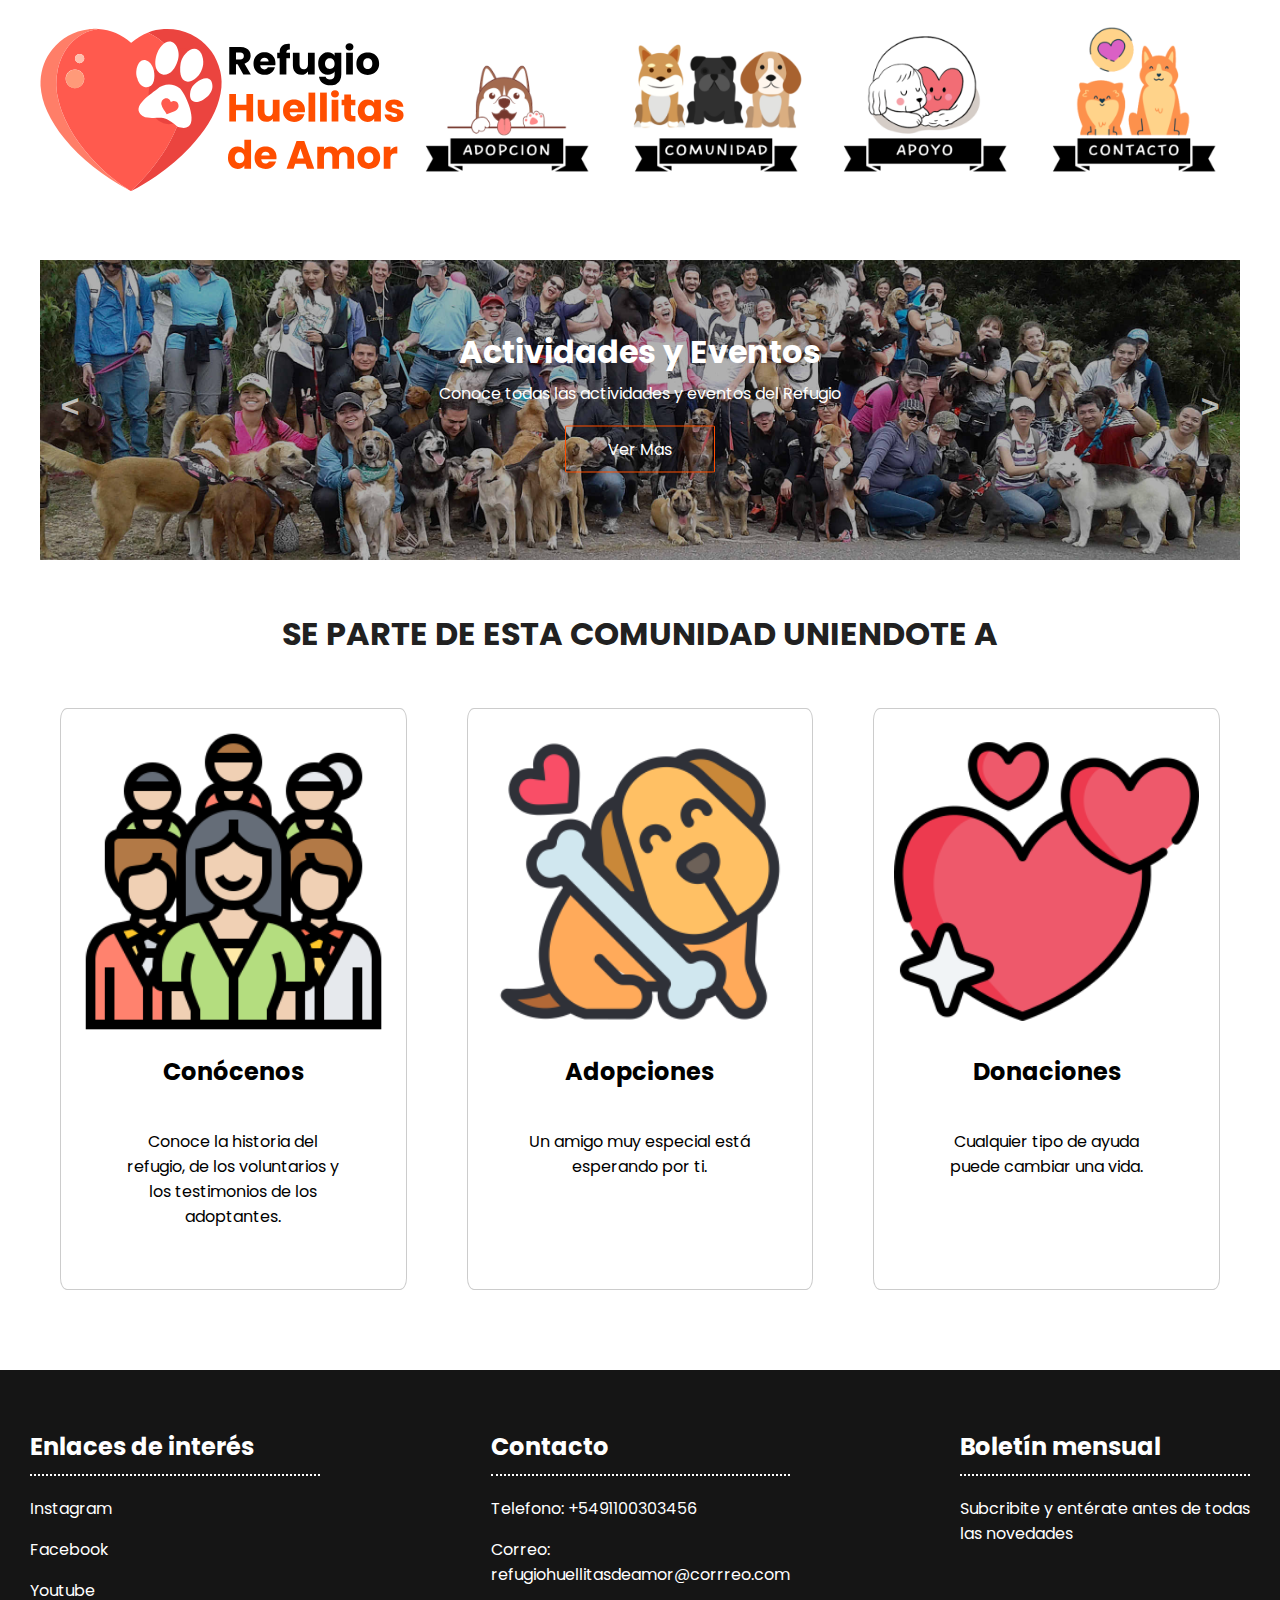
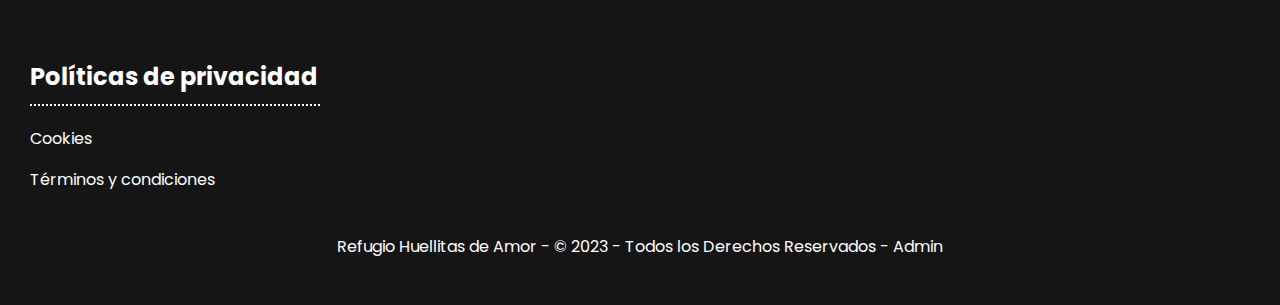
<file: index.html>
<!DOCTYPE html>
<html lang="es">

<head>
    <meta charset="UTF-8" />
    <meta name="viewport" content="width=device-width, user-scalable=none, initial-scale=1.0, maximum-scale=1.0, minimum-scale=1.0" />
    <title>Refugio Huellitas de Amor</title>
    <link rel="stylesheet" href="./css/style.css" />
    <link rel="preconnect" href="https://fonts.googleapis.com">
    <link rel="preconnect" href="https://fonts.gstatic.com" crossorigin>
    <link href="https://fonts.googleapis.com/css2?family=Poppins:wght@300&display=swap" rel="stylesheet">
    <link rel="shortcut icon" href="icon.ico" type="image/x-icon">
</head>

<body>
    <header class="main-header"></header>

    <main class="main">
        <div class="container-slider">
            <div class="slider" id="slider">
                <div class="slider-section"><img src="./img/actividades.jpg" class="slider-img" alt="">
                    <div class="slider-content">
                        <h2 class="slider-title">Actividades y Eventos</h2>
                        <p class="slider-txt">Conoce todas las actividades y eventos del Refugio</p>
                        <a class="slider-link" href="contacto.html">Ver Mas</a>
                    </div>
                </div>
                <div class="slider-section"><img src="./img/testimonios.jpg" class="slider-img" alt="">
                    <div class="slider-content">
                        <h2 class="slider-title">Testimonios de Amor y Amistad</h2>
                        <p class="slider-txt">Hermosas historias de nuestros adoptantes</p>
                        <a class="slider-link" href="comunidad.html">Ver Mas</a>
                    </div>
                </div>
                <div class="slider-section"><img src="./img/perfiles.jpg" class="slider-img" alt="">
                    <div class="slider-content">
                        <h2 class="slider-title">Perfiles de tu próximo Amigo</h2>
                        <p class="slider-txt">Alguien maravilloso está esperando conocerte</p>
                        <a class="slider-link" href="adopcion.html">Ver Mas</a>
                    </div>
                </div>
            </div>
            <div class="slider-btn slider-btn-right" id="btn-right">&#62;</div>
            <div class="slider-btn slider-btn-left" id="btn-left">&#60;</div>
        </div>
        <section class="tips">
            <h2 class="tips-title">SE PARTE DE ESTA COMUNIDAD UNIENDOTE A</h2>

            <div class="container-tips">
                <div class="tip">
                    <a href="comunidad.html">
                        <img src="./img/humano.ico" alt="Icono 1">
                    </a>
                    <h2 class="tip-title">Conócenos</h2>
                    <p class="tip-txt">Conoce la historia del refugio, de los voluntarios y los testimonios de los
                        adoptantes.</p>
                </div>
                <div class="tip">
                    <a href="adopcion.html">
                        <img src="./img/perro.ico" alt="Icono 2">
                    </a>
                    <h2 class="tip-title">Adopciones</h2>
                    <p class="tip-txt">Un amigo muy especial está esperando por ti.</p>
                </div>
                <div class="tip">
                    <a href="contacto.html">
                        <img src="./img/amor.ico" alt="Icono 3">
                    </a>
                    <h2 class="tip-title">Donaciones</h2>
                    <p class="tip-txt">Cualquier tipo de ayuda puede cambiar una vida.</p>
                </div>
            </div>
        </section>
    </main>

    <footer class="main-footer"></footer>
    <script src="./js/script.js"></script>
    <script src="./js/headfoot.js"></script>

</body>

</html>
</file>
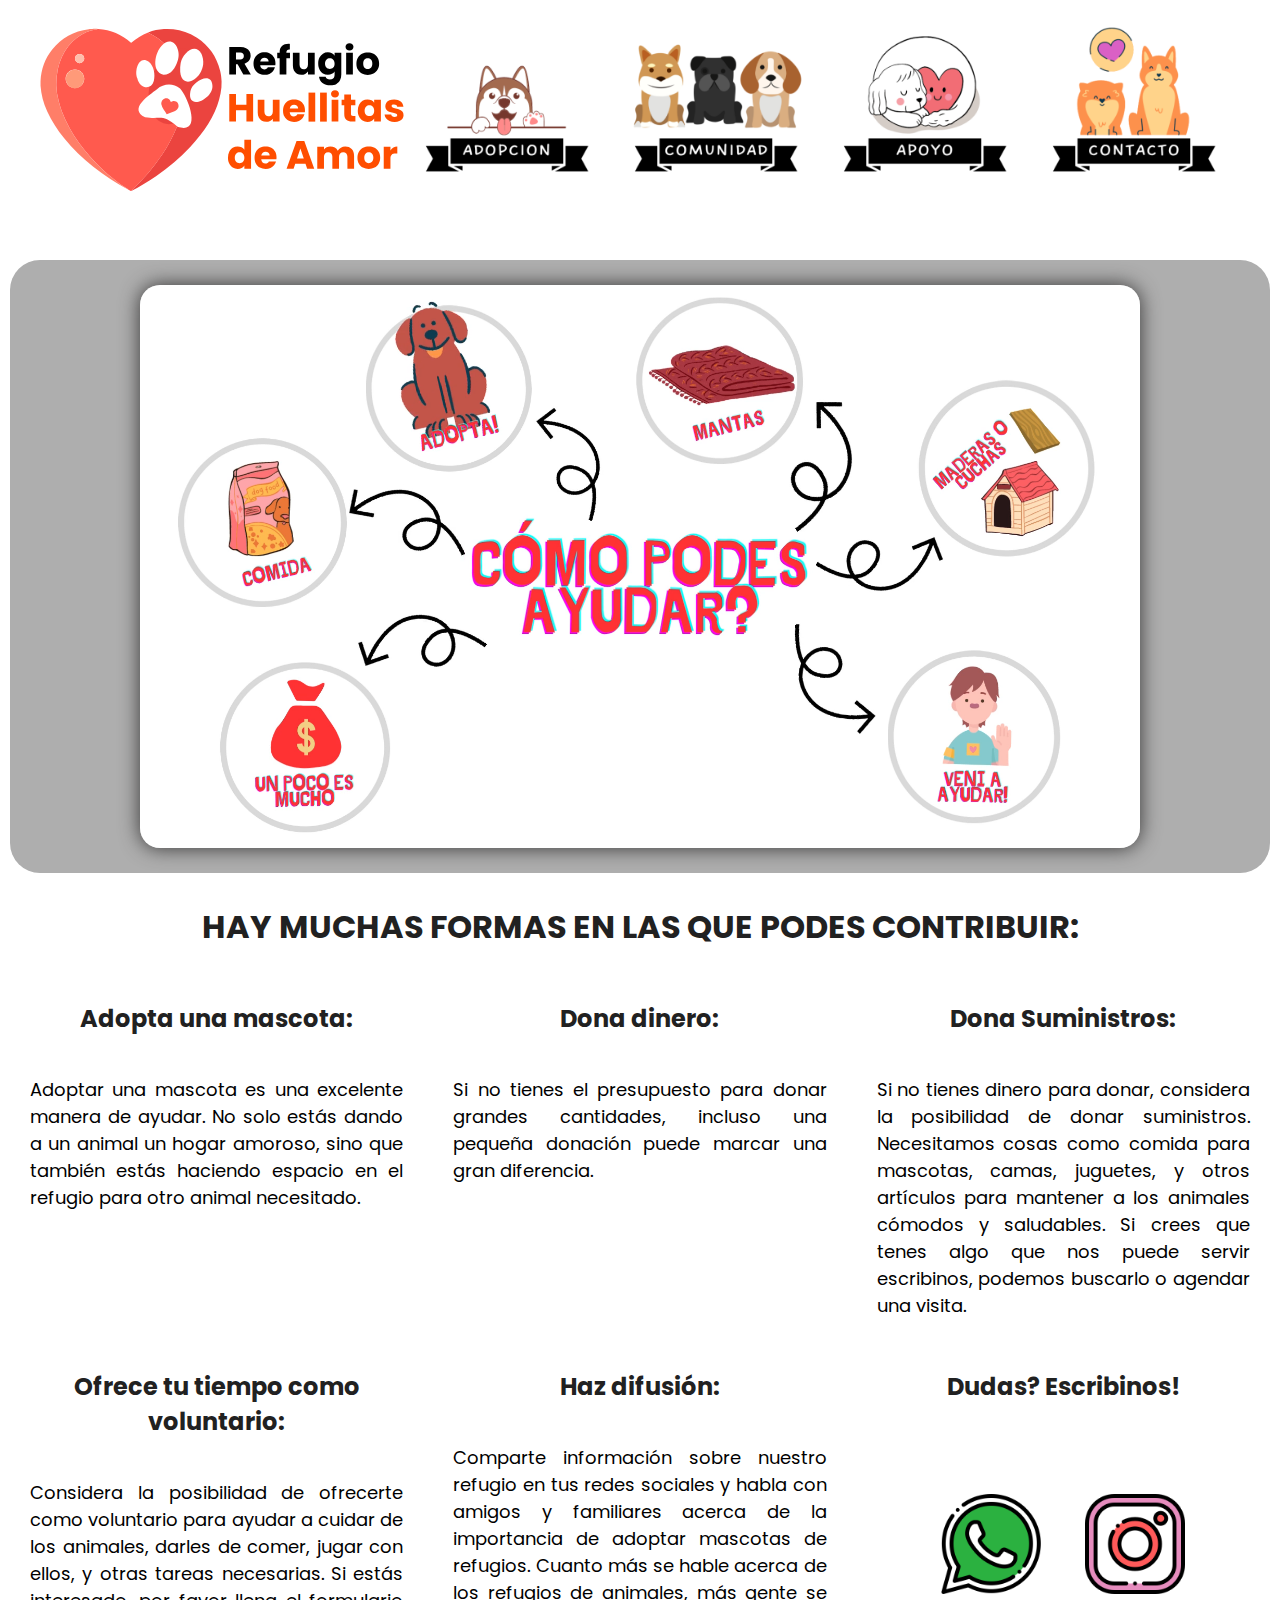
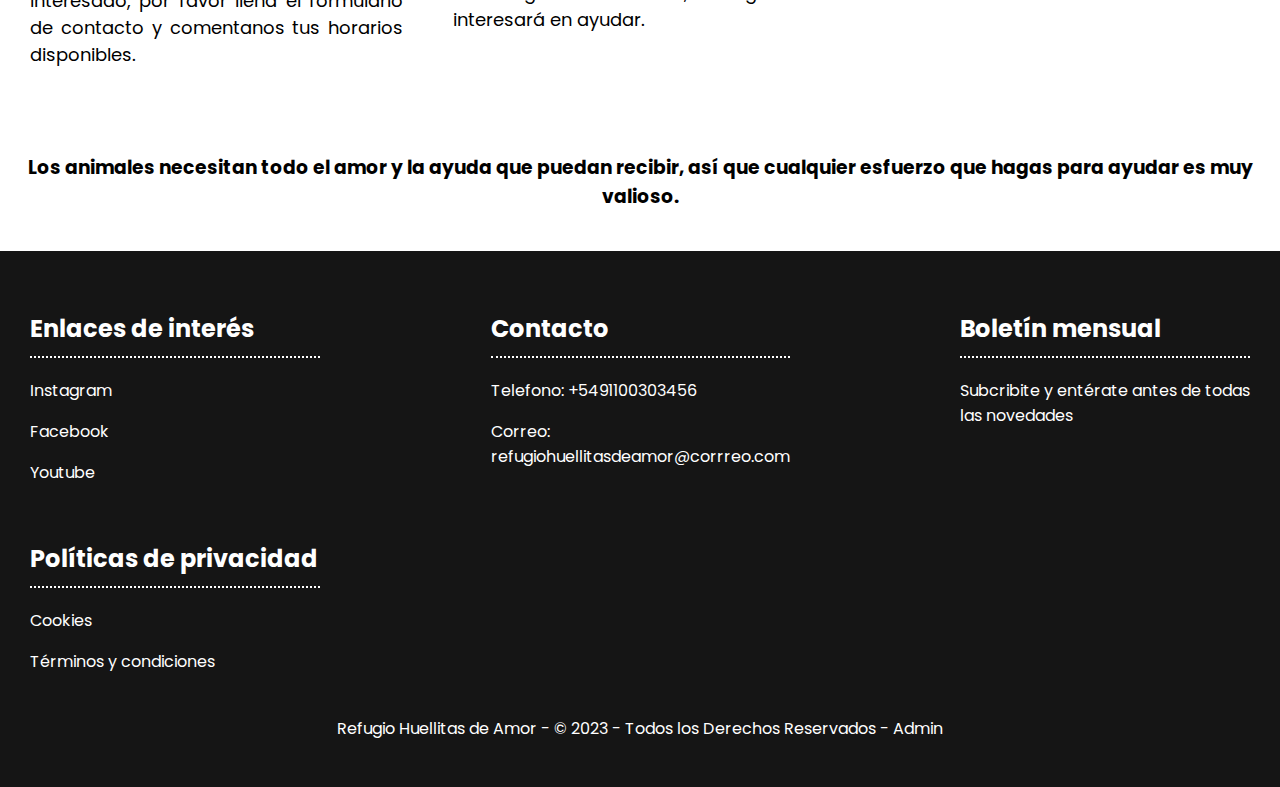
<file: apoyo.html>
<!DOCTYPE html>
<html lang="es">

<head>
    <meta charset="UTF-8" />
    <meta name="viewport"content="width=device-width, user-scalable=none, initial-scale=1.0, maximum-scale=1.0, minimum-scale=1.0" />
    <title>Refugio Huellitas de Amor</title>
    <link rel="stylesheet" href="./css/style.css" />
    <link rel="preconnect" href="https://fonts.googleapis.com">
    <link rel="preconnect" href="https://fonts.gstatic.com" crossorigin>
    <link href="https://fonts.googleapis.com/css2?family=Poppins:wght@300&display=swap" rel="stylesheet">
    <link rel="shortcut icon" href="icon.ico" type="image/x-icon">
</head>

<body>

    <header class="main-header">
    </header>

    <main class="main-apoyo">
        <div class="flyer">
            <video id="flyer_donaciones" src="vid/Donaciones_1.mp4" autoplay muted loop>

            </video>
        </div>
        <section class="tips">
            <h2 class="tips-title-apoyo">HAY MUCHAS FORMAS EN LAS QUE PODES CONTRIBUIR:</h2>

            <div class="apoyo-tips">
                <div class="tip-apoyo">
                    <h2 class="apoyo-title">Adopta una mascota:</h2>
                    <p class="tip-txt-apoyo">Adoptar una mascota es una excelente manera de ayudar. No solo estás dando
                        a un
                        animal un hogar amoroso, sino que también estás haciendo espacio en el refugio para otro animal
                        necesitado.</p>
                </div>
                <div class="tip-apoyo">
                    <h2 class="apoyo-title">Dona dinero:</h2>
                    <p class="tip-txt-apoyo"> Si no tienes el presupuesto para donar grandes cantidades, incluso una
                        pequeña donación
                        puede marcar una gran diferencia.</p>
                </div>
                <div class="tip-apoyo">

                    <h2 class="apoyo-title">Dona Suministros:</h2>
                    <p class="tip-txt-apoyo"> Si no tienes dinero para donar, considera la posibilidad de donar
                        suministros.
                        Necesitamos cosas como comida para mascotas, camas, juguetes, y otros artículos para mantener a
                        los animales
                        cómodos y saludables. Si crees que tenes algo que nos puede servir escribinos, podemos buscarlo
                        o agendar una
                        visita.</p>
                </div>
                <div class="tip-apoyo">
                    <h2 class="apoyo-title">Ofrece tu tiempo como voluntario:</h2>
                    <p class="tip-txt-apoyo">Considera la posibilidad de ofrecerte como voluntario para ayudar a
                        cuidar de los animales, darles de comer, jugar con ellos, y otras tareas necesarias. Si estás
                        interesado, por
                        favor llena el formulario de contacto y comentanos tus horarios disponibles.</p>
                </div>
                <div class="tip-apoyo">
                    <h2 class="apoyo-title">Haz difusión:</h2>
                    <p class="tip-txt-apoyo">Comparte información sobre nuestro refugio en tus redes sociales y habla
                        con amigos y
                        familiares acerca de la importancia de adoptar mascotas de refugios. Cuanto más se hable acerca
                        de los refugios
                        de animales, más gente se interesará en ayudar.</p>
                </div>
                <div class="tip-apoyo">
                    <h2 class="apoyo-title">Dudas? Escribinos!</h2><br><br>
                    <a class="tip-txt-apoyo" href="https://api.whatsapp.com/send?phone=+5493512820679">
                        <img class="apoyo-icon" src="./img/whatsapp_1.png" alt="Logo whatsapp">
                    </a>

                    <a class="tip-txt-apoyo" href="https://www.instagram.com/">
                        <img class="apoyo-icon" src="./img/instagram.png" alt="Logo Instagram">
                    </a>

                </div>
        </section>
        <h3 class="tip-ayuda">
            Los animales necesitan todo el amor y la ayuda que puedan recibir, así que cualquier esfuerzo que hagas para
            ayudar es muy valioso.</h3>

    </main>
    <footer class="main-footer"></footer>
    <script src="./js/headfoot.js"></script>
</body>

</html>
</file>
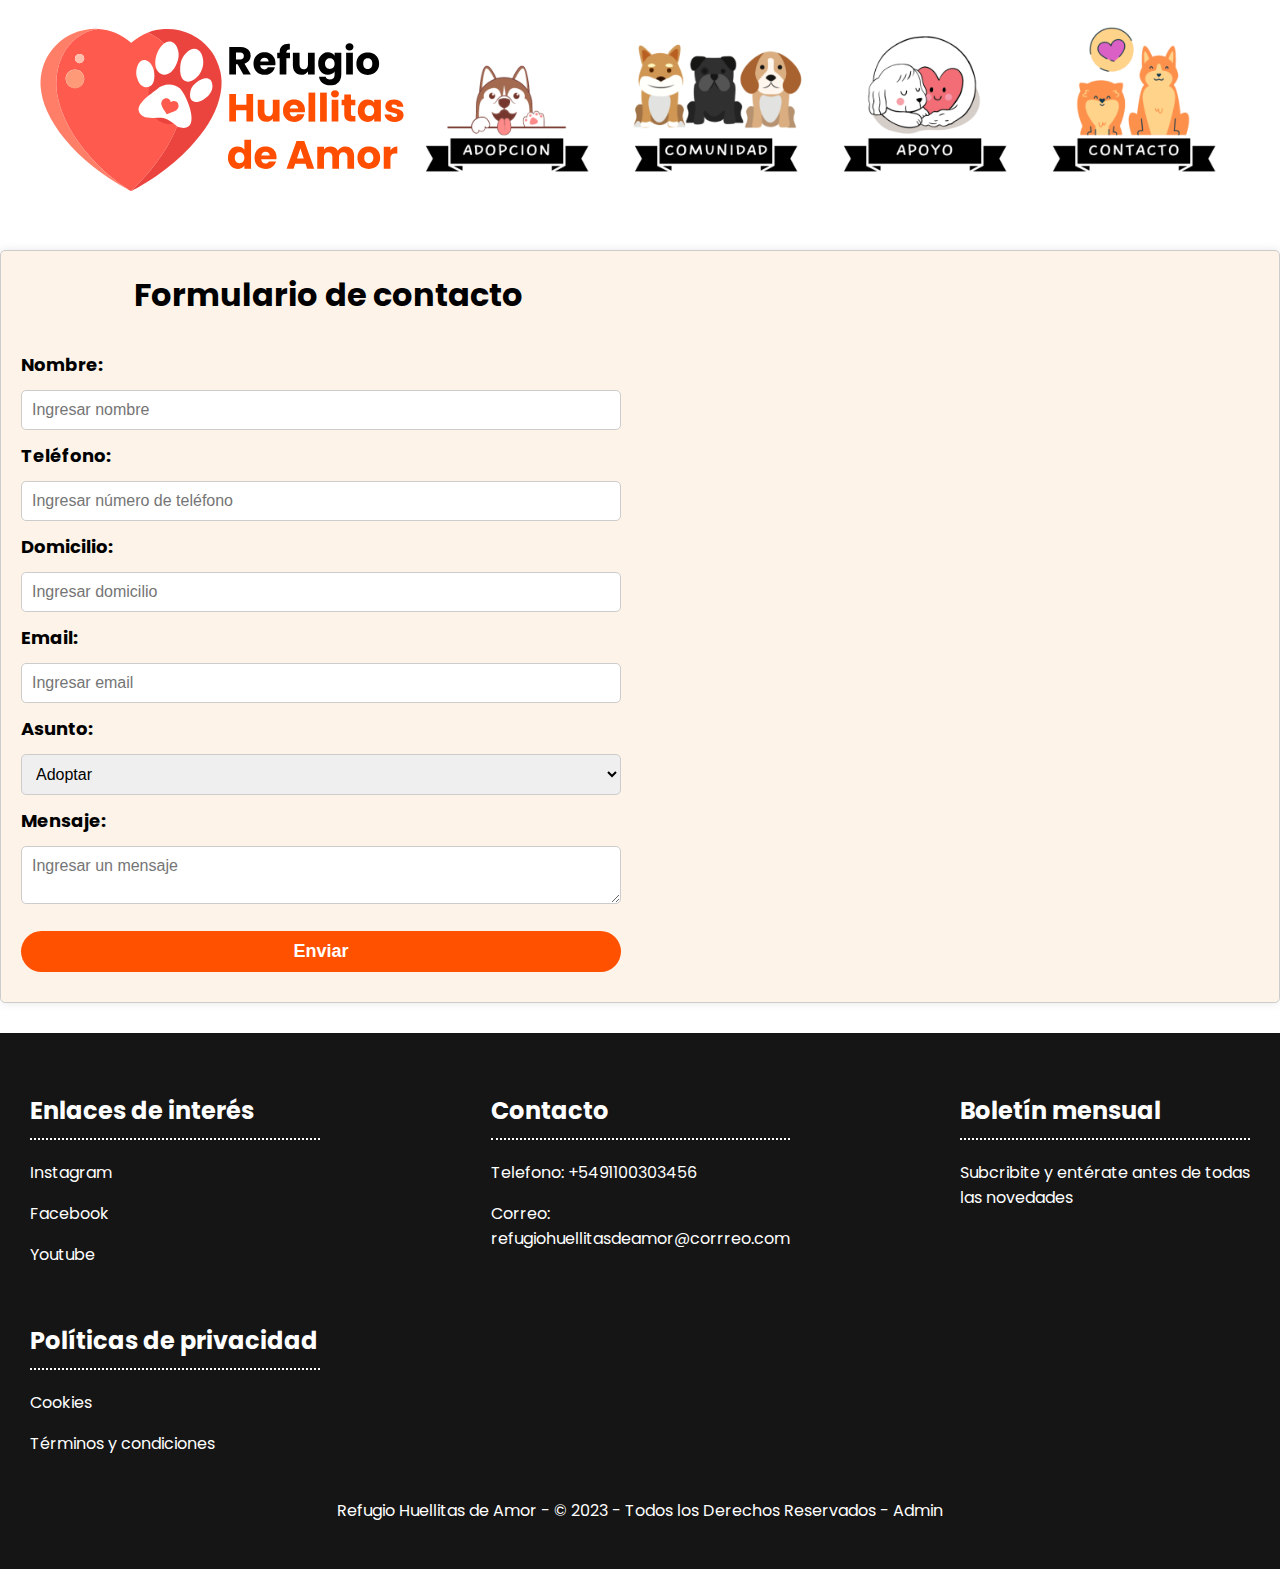
<file: contacto.html>
<!DOCTYPE html>
<html lang="es">

<head>
  <meta charset="UTF-8" />
  <meta name="viewport"content="width=device-width, user-scalable=none, initial-scale=1.0, maximum-scale=1.0, minimum-scale=1.0" />
  <title>Refugio Huellitas de Amor</title>
  <link rel="stylesheet" href="./css/style.css" />
  <link rel="preconnect" href="https://fonts.googleapis.com">
  <link rel="preconnect" href="https://fonts.gstatic.com" crossorigin>
  <link href="https://fonts.googleapis.com/css2?family=Poppins:wght@300&display=swap" rel="stylesheet">
  <link rel="shortcut icon" href="icon.ico" type="image/x-icon">
</head>

  <body>
    <header class="main-header"></header>

    <div class="contacto-container">
      <div class="contacto-form-container">
        <h2 class="contacto-title">Formulario de contacto</h2>
        <form class="contacto-form" action="show-data.html" novalidate>
          <label class="contacto-label" for="nombre">Nombre:</label>
          <input class="contacto-input" type="text" id="nombre" name="nombre" placeholder="Ingresar nombre" required>

          <label class="contacto-label" for="telefono">Teléfono:</label>
          <input class="contacto-input" type="text" id="telefono" name="telefono"
            placeholder="Ingresar número de teléfono" required>

          <label class="contacto-label" for="domicilio">Domicilio:</label>
          <input class="contacto-input" type="text" id="domicilio" name="domicilio" placeholder="Ingresar domicilio"
            required>

          <label class="contacto-label" for="email">Email:</label>
          <input class="contacto-input" type="email" id="email" name="email" placeholder="Ingresar email">

          <label class="contacto-label" for="asunto">Asunto:</label>
          <select class="contacto-select" id="asunto" name="asunto">
            <option value="adoptar">Adoptar</option>
            <option value="donar">Donar</option>
            <option value="colaborar">Colaborar</option>
          </select>

          <label class="contacto-label" for="mensaje">Mensaje:</label>
          <textarea class="contacto-textarea" id="mensaje" name="mensaje" placeholder="Ingresar un mensaje"></textarea>

          <button class="contacto-button" type="submit">Enviar</button>
        </form>
      </div>
      <div class="contacto-iframe-container">

        <iframe class="contacto-iframe"
          src="https://www.google.com/maps/embed?pb=!1m18!1m12!1m3!1d192237.71343179382!2d-71.5485766506193!3d-41.16258570240066!2m3!1f0!2f0!3f0!3m2!1i1024!2i768!4f13.1!3m3!1m2!1s0x961a7749e7a15cbb%3A0xd5b62c460a4f3913!2sRefugio%20extremo%20encantado!5e0!3m2!1sen!2sar!4v1682544365949!5m2!1sen!2sar"
          width="100%" height="97%" style="border:0;" allowfullscreen="" loading="lazy"
          referrerpolicy="no-referrer-when-downgrade"></iframe>
      </div>
    </div>
    </div>
    </div>
    <footer class="main-footer"></footer>
    <script src="./js/headfoot.js"></script>
    <script src="./js/validar.js"></script>
  </body>
  </html>
</file>
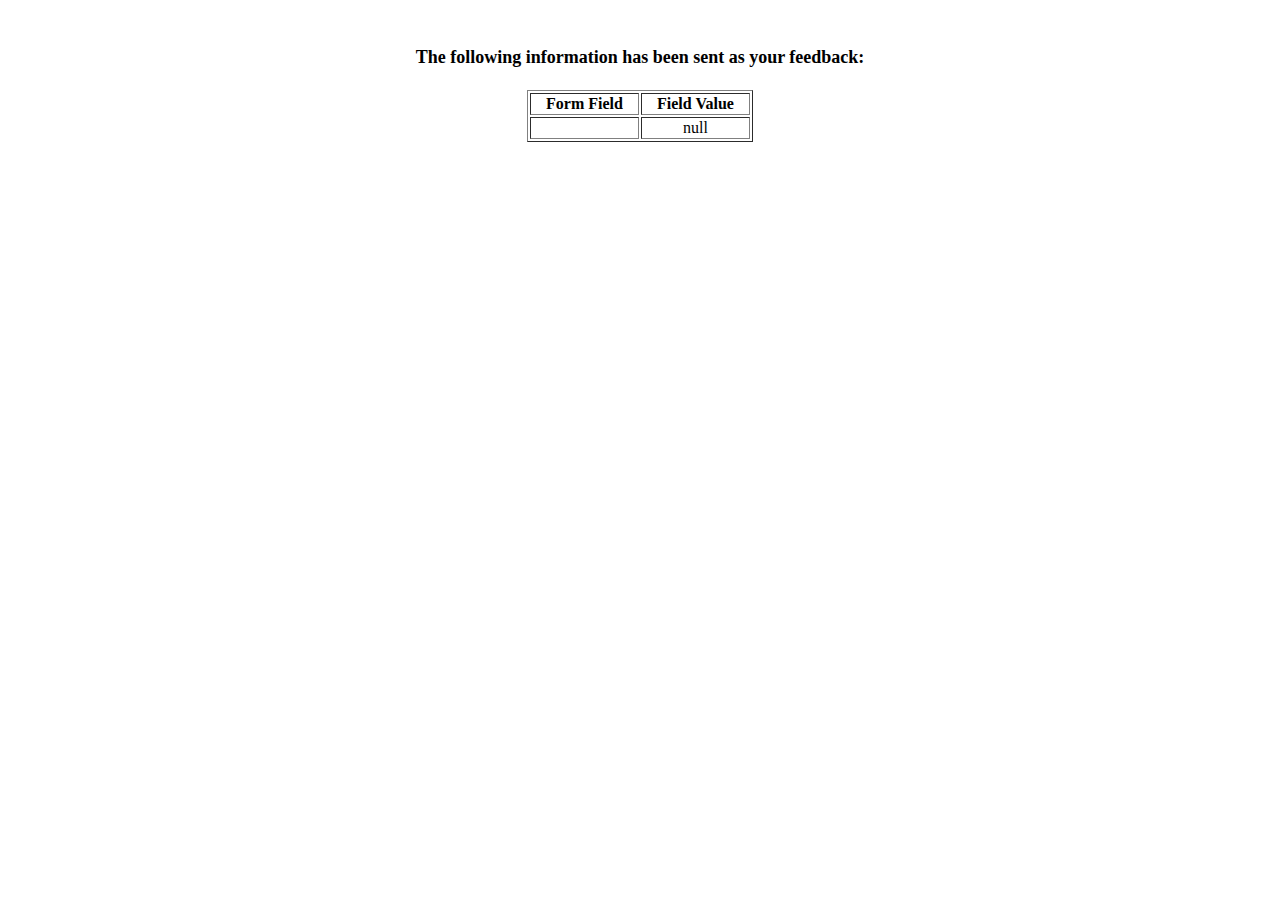
<file: show-data.html>
<html>

<head>
  <title>Feedback Sent</title>
</head>

<body>
  <p align=center>&nbsp;</p>
  <h1 align=center>
    <font size="+1">The following information has been sent as your
      feedback:</font>
  </h1>

  <table border="1" align=center width="226">
    <tr>
      <th align="center">Form Field</th>
      <th align="center">Field Value</th>
    </tr>

    <script language="javascript">
      var args = location.search.substr(1).split('&');
      for (var i = 0; i < args.length; ++i) {
        var parts = args[i].split('=');
        if (parts != null) {
          var field = parts[0];
          var value = parts[1];
          if (value == null) {
            value = "null"
          }
          else {
            value = '"' + unescape(value.replace(/\+/g, ' ')) + '"';
          }

          document.writeln('<tr><td align="center">' + field + '</td>');
          document.writeln('<td align="center">' + value + '</td></tr>');
        }
      }
    </script>

    <noscript>
      <tr>
        <td>
          <p>You need to turn on Javascript in your browser.</p>

          <p>In Microsoft Internet Explorer 4 or greater:</p>
          <ul>
            <li>From the "Tools" menu (in IE 4, it's the "View" menu), select "Internet Options".</li>
            <li>Click on the "Security" tab.</li>
            <li>Click on the "Custom Level" button. (In IE 4, select "Custom"
              and then click on "Settings...".)</li>
            <li>Under "Active scripting" make sure "Enable" is selected.</li>
          </ul>

          <p>In Netscape version 4 or greater:</p>
          <ul>
            <li>From the <b>Edit</b> menu, select <b>Preferences</b>.</li>
            <li>In the <b>Category</b> list on the left, click on the word "Advanced".</li>
            <li>In the panel on the right, make sure "Enable JavaScript" is checked.</li>
            <li>Click the <b>OK</b> button.</li>
          </ul>

        </td>
      </tr>
    </noscript>

  </table>
</body>

</html>
</file>
<file: css/style.css>
* {
  box-sizing: border-box;
}

a {
  text-decoration: none
}

body {
  font-family: 'Poppins', sans-serif;
  margin: 0;
}


img {
  display: block;
  width: 100%;
}

/*Estilos Header*/
.main-header {
  padding: 0px;
  border: 0px;
  margin: 40px;
  margin-block-start: auto;
}

.main-header-title {
  text-align: left;
  font-size: 2.5em;
  margin: 0px;
  font-family: 'Poppins';
}

.palabra1 {
  color: #454546;
  font-display: flex;
}

.palabra2,
.palabra3 {
  color: #ff4e00;
  font-display: flex;
}



.main-header-container {
  display: flex;
  justify-content: space-between;
  align-items: center;
}

/*estilos menu*/
.main-nav {
  opacity: 0;
  visibility: hidden;
  transition: all 0.5s;
  z-index: 999999;
}

.menu {
  position: absolute;
  top: 136px;
  left: 0;
  background: #212121;
  width: 100%;
  list-style: none;
  padding: 0px;
  margin: 0;
}

.menu-item {
  text-align: center;
  margin: auto;
}

.menu-link {
  padding: 20px;
  color: white;
  text-decoration: none;
  display: block;
}

.menu-link:hover {
  background: white;
  color: #212121;
}

.menu1 {
  width: 200;
  height: 200;
  float: left;
}

.mostrar {
  opacity: 1;
  visibility: visible;
}

.icon-menu {
  font-size: 1.5rem;
  border: 1px solid #454546;
  border-radius: 2%;
  display: block;
  padding: 10px 20px;
  cursor: pointer;
  margin-left: auto;
}

.icon-user {
  margin-right: auto;
}

.main-header-btn {
  display: block;
  height: max-content;
  padding: 10px 20px;
  border: 1px solid #454546;
  border-radius: 2%;
  font-size: 1em;
  color: #454546;
  text-decoration: none;
  margin-right: 10px;
}

.main-header-btn i {
  margin-left: 8px;
  font-size: 1em;
}

.main-header-input {
  caret-color: #ff4e00;
  font-size: 1em;
  display: block;
  padding: 10px;
  border: 1px solid #454546;
  border-radius: 2%;
  margin-right: 4px;
  width: 50%;
}

.main {
  padding: 0 20px;
}

/*Estilos Slider*/
.container-slider {
  margin: 50px auto;
  width: 100%;
  position: relative;
  overflow: hidden;
}

.slider {
  display: flex;
  width: 300%;
  height: 300px;
  margin-left: -100%;
  position: relative;
}

.slider::before {
  content: '';
  position: absolute;
  z-index: 1;
  width: 100%;
  top: 0;
  left: 0;
  background: rgba(0, 0, 0, 0.3);
  height: 100%;
}

.slider-section {
  width: 100%;
  position: relative;
}

.slider-img {
  display: block;
  width: 100%;
  height: 100%;
  object-fit: cover;
}

.slider-btn {
  z-index: 1;
  position: absolute;
  width: 40px;
  height: 40px;
  color: rgba(255, 255, 255, 0.7);
  top: 50%;
  transform: translateY(-50%);
  font-size: 32px;
  font-weight: bold;
  font-family: monospace;
  text-align: center;
  cursor: pointer;
  border-radius: 50%;
}

.slider-btn:hover {
  color: #fff;
  background: rgba(255, 255, 255, 0.3);
}

.slider-btn-left {
  left: 10px;
}

.slider-btn-right {
  right: 10px;
}

.slider-content {
  z-index: 1;
  position: absolute;
  top: 50%;
  left: 50%;
  transform: translate(-50%, -50%);
  color: #fff;
  width: 60%;

  text-align: center;
}

.slider-title {
  font-size: 2em;
  margin: 0;
}

.slider-txt {
  margin: 5px 0;
}

.slider-link {
  display: block;
  border: 1px solid #ff4e00;
  border-radius: 2%;
  color: #fff;
  padding: 10px;
  text-align: center;
  text-decoration: none;
  width: 150px;
  margin: 20px auto;
  transition: all 0.5s;
}

.slider-link:hover {
  background: rgba(255, 78, 0, 0.3);
}

.main {
  padding: 10px;
}

.tips-title {
  margin: 30px auto;
  text-align: center;
  color: #212121;
  font-size: 2em;
}

.container-tips {
  margin-bottom: 60px;
  text-align: center;
}

.tip-txt {
  margin: 40px;
}

.tip {
  border: 1px solid #ccc;
  border-radius: 2%;
  padding: 20px;
  margin: 20px;
}

.tip-icon {
  font-size: 2em;
  color: #ff4e00;
}

/*Estilos Comunidad*/

.box-principal-perros {

  display: inline-flex;

}

.nosotros {

  font-weight: 50;
  text-rendering: optimizeLegibility;
  border-style: inset;
  border-radius: 20px;
  border-width: 3px;
  background-color: #1e1e1e23;
  object-fit: fill;
  display: flex;
  flex-wrap: wrap;
  justify-content: space-around;
  padding-left: 50px;
  padding-right: 50px;
  box-shadow: 0 0 20px rgb(119, 119, 119);
}

#app {
  display: flex;
  flex-wrap: wrap;
  justify-content: space-around;
  padding: 2.5%;
}

.box-perros {
  text-align: justify;
  font-style: oblique;
  font-size: 18px;
  border: 2px solid #ff4e00;
  border-radius: 2%;
  width: 500px;
  margin: 8%;
  padding: 2%;
  box-shadow: 0 0 20px rgb(119, 119, 119);

}

.adoptados {

  width: 350px;
  height: 200px;
  object-fit: scale-down;
}

/*Estilos Apoyo*/
.flyer {

  background-color: rgb(174, 174, 174);
  padding: 2%;
  border-radius: 30px;
  display: flex;
  flex-wrap: wrap;
  justify-content: space-around;

}

#flyer_donaciones {
  width: 100%;
  max-width: 1000px;
  display: flex;
  margin: 0 auto;
  border-radius: 20px;
  box-shadow: 0 0 20px rgb(52, 51, 51);

}

.main-apoyo {
  padding: 10px;

}

.tips-title-apoyo {
  margin: 30px auto;
  text-align: center;
  color: #212121;
  font-size: 2em;

}

.apoyo-title {

  margin: 20px auto;
  text-align: center;
  color: #212121;
  font-size: 1.5em;

}

.apoyo-tips {

  margin-bottom: 60px;
  text-align: center;
  display: grid;
  grid-gap: 10px;
  grid-template-columns: repeat(3, 1fr);


}

.apoyo-icon {
  width: 100px;
}

.tip-apoyo:hover {
  border: solid #ccc;
  border-radius: 10px;
  padding: 5px;
  margin: 15px;
  text-align: center;
  border-top-left-radius: 4%;
  border-color: #212121;
  border-width: 1px;
  box-shadow: 0 0 10px black;


}

.tip-ayuda {

  padding: 5px;
  margin-bottom: 2%;
  text-align: center;

}

.tip-txt-apoyo {
  font-size: 18px;
  text-align: justify;
  margin: 20px;
  display: inline-flex;
  justify-content: center;

}

.tip-apoyo-icon {
  border: 1px solid #ccc;
  border-radius: 2%;
  padding: 20px;
  margin: 20px;
  text-align: center;


}

/*estilos del footer*/

.main-footer {
  background: #151515;
  color: white;
  padding: 30px 20px;
}

.footer-title {
  border-bottom: 2px dotted #ffffff;
  padding-bottom: 10px;
}

.footer-txt {
  color: #ffffff;
}

.footer-sections {
  display: flex;
  flex-wrap: wrap;
  justify-content: space-between;
}

.footer-section {
  flex-basis: 25%;
  padding: 10px;
}

@media screen and (max-width: 600px) {


  .footer-section {
    padding: 10px;
  }
}


.copy {
  color: #ffffff;
}

.icon-menu {
  display: none;
}

.main-header .container-flex {
  display: flex;
  justify-content: space-between;
}

.main-header-container {
  padding-top: 10px;
}

.main-header-title {
  width: 100%;
  font-size: 3em;
  margin: 20px;
}

.barra-nav {
  visibility: visible;
  opacity: 1;
  margin-left: 0px;
  width: 100%;
  margin-top: 0px;
}

.boton-nav {
  display: inline-flex;
}

.menu {
  position: static;
  display: flex;
  background: none;
}
.copy > a {
  text-decoration: none;
  color:white;
}


.menu-link {
  color: #333;
}

.menu-link:hover {
  color: black;
  font-weight: bolder;
}

.main {
  padding: 0 40px;
}

.container-tips {
  display: grid;
  grid-template-columns: repeat(3, 1fr);
  grid-gap: 20px;
}



.copy {
  text-align: center;
}


.botonimagen1 {
  background-image: url("../img/1.ico");
  background-repeat: no-repeat;
  height: 135px;
  width: 135px;
  background-position: center;
}

.botonimagen2 {
  background-image: url("../img/2.ico");
  background-repeat: no-repeat;
  height: 135px;
  width: 135px;
  background-position: center;
}

.botonimagen3 {
  background-image: url("../img/3.ico");
  background-repeat: no-repeat;
  height: 135px;
  width: 135px;
  background-position: center;
}

.botonimagen4 {
  background-image: url("../img/4.ico");
  background-repeat: no-repeat;
  height: 135px;
  width: 135px;
  background-position: center;
}

/*Estilos Adopcion*/

#app{
padding: 0px;
}

.subtexto {

  font-size: 20px;
  text-align: left;
  margin-left: 15px;

}

.tarjetas {

  width: 200px;
  border: 2px solid black;
  border-radius: 10px;
  box-shadow: 0 0 10px black;
  margin: 20px;
  display: inline-block;
  position: relative;
  text-align: center;


}

.tarjetas>div {
  position: absolute;
  top: 0;
  left: 0;
  z-index: -1;
  padding: 10px;
  margin: 0;
  text-align: center;

}

.imgtarjeta {
  width: 100%;
  border-radius: 10px;
  position: relative;
  display: inline-block;
  text-align: center;

}

.tarjetas img {
  padding: 0;
  margin: 0;
}

.nombre {
  font-size: 25px;
  padding: 2px;
  text-align: center;
  margin: 50px;
  justify-content: center;
  align-items: center;

}

.imgtarjeta:hover {
  opacity: 0.2;
  -webkit-transition: opacity 500ms;
  -moz-transition: opacity 500ms;
  -o-transition: opacity 500ms;
  -ms-transition: opacity 500ms;
  transition: opacity 500ms;

}

.textarjeta {
  font-size: 10px;
}


.adoptar {
  text-decoration: none;
  font-size: 19px;
  padding: 10px;
  color: black;
  background-color: darkgrey;
  border-radius: 10px;
  display: inline-block;
  margin: 10px;
  font-weight: 300;
}

.adoptar:hover {
  background-color: rgb(237, 102, 6);
}

.grandiv {

  display: grid;


  justify-content: center;
  align-items: center;
  grid-template-areas: "tarjetas tarjetas tarjetas"
    "tarjetas tarjetas tarjetas"
    "tarjetas tarjetas tarjetas"

}


@media screen and (max-width: 1200px) {
  .grandiv {
    display: grid;
    justify-content: center;
    align-items: center;
    grid-template-areas:
      "tarjetas tarjetas"
      "tarjetas tarjetas"
      "tarjetas tarjetas"
      "tarjetas tarjetas";
  }

  .container-flex {
    flex-direction: column;
  }

  .apoyo-tips {
    display: grid;
    grid-template-columns: repeat(2, 1fr);
  }

  .container-tips {
    display: grid;
    grid-template-columns: repeat(2, 1fr);
    grid-gap: 10px;
  }

  .container-tips .tip:nth-child(3) {
    grid-column: 1 / span 2;
  }

  .footer-sections {
    display: grid;
    grid-template-columns: repeat(2, 1fr)
  }

  .footer-section {
    padding: 10px;
  }


}



.divlogo {
  display: flex;
  padding-top: 10px;
  justify-content: left;

}

.divbotonheader {
  display: flex;
}

@media screen and (max-width: 600px) {
  .grandiv {
    display: grid;
    justify-content: center;
    align-items: center;
    grid-template-areas:
      "tarjetas"
      "tarjetas"
      "tarjetas"
      "tarjetas"
      "tarjetas"
      "tarjetas"
      "tarjetas"
      "tarjetas"
      "tarjetas";
  }

  .barra-nav {
    display: flex;
    justify-content: center;
    margin-left: auto;
    margin-right: auto;
  }

  .container-flex {
    flex-direction: column;
    justify-content: left;
    align-items: left;
    padding: 0;
    margin: 0
  }

  .divlogo {
    display: flex;
    width: 75%;
    justify-content: left
  }

  .divbotonheader {
    display: grid;
    grid-template-columns: repeat(2, 1fr);
    grid-gap: 10px;
  }

  .divbotonheader img {
    width: 100%;
    height: auto;
    max-width: 135px;

  }

  .container-tips {
    display: block
  }

  .apoyo-tips {
    display: block;
  }

  .tip-txt-apoyo {
    font-size: 15px;
    margin: 10%;
  }

  .nosotros {
    padding-left: 0;
    padding-right: 0;
  }

  .footer-sections {
    display: flex;
    flex-direction: column;
  }

  .box-perros {
    display: inline-block;
    width: min-content;

  }

  .box-principal-perros {
    justify-content: space-around;
    max-width: 400px;
  }
}

/*Estilos Contacto*/

.contacto-container {
  display: grid;
  background-color: rgba(235, 141, 34, 0.1);
  grid-template-columns: repeat(2, 1fr);
  grid-gap: 10px;
  max-width: 1420px;
  margin: 30px auto;
  padding: 20px;
  border: 1px solid #ccc;
  border-radius: 5px;
  box-shadow: 0 0 10px rgba(0, 0, 0, 0.1);
}

.contacto-title {
  margin-top: 0;
  margin-bottom: 20px;
  font-size: 32px;
  text-align: center;
}

.contacto-form {
  padding-bottom: 10px;
}

.contacto-label {
  font-size: 18px;
  padding: 12px 0;
  display: block;
  font-weight: bold;
}

.contacto-input,
.contacto-select,
.contacto-textarea {
  font-size: 16px;
  padding: 10px;
  border: 1px solid #ccc;
  border-radius: 5px;
  width: 100%;
  max-width: 600px;
  min-height: 40px;
  resize: vertical;
}

.contacto-input:focus,
.contacto-select:focus,
.contacto-textarea:focus {
  border-color: #007bff;
  outline: none;
}

.contacto-button {
  background-color: #ff5100;
  color: #fff;
  font-size: 18px;
  font-weight: bold;
  padding: 10px 20px;
  border: none;
  border-radius: 50px;
  cursor: pointer;
  transition: background-color 0.2s ease-in-out;
  width: 100%;
  max-width: 600px;
  margin: 20px auto 0;
}

.contacto-button:hover {
  background-color: #ff0037;
}

.contacto-iframe {
  margin-top: 15px;
  min-height: 660px;
}

.contacto-iframe-div {
  display: inline;
}

.contacto-textarea,
.contacto-input {
  font-family: 'Tangerine', sans-serif;
}

/*ADMIN PRUEBA*/

.card-container {
  display: flex;
  flex-wrap: wrap;
  justify-content: center;
  align-items: center;
 /* grid-template-areas: "tarjetas tarjetas tarjetas"
    "tarjetas tarjetas tarjetas"
    "tarjetas tarjetas tarjetas"*/
  /*display: flex;
  flex-wrap: wrap;
  justify-content: flex-start;*/
  }

.card {
  width: 200px;
  border: 2px solid black;
  border-radius: 10px;
  box-shadow: 0 0 10px black;
  margin: 20px;
  display: inline-block;
  position: relative;
  text-align: center;
  width: 200px;
  margin: 10px;
  }

.card>div {
  position: absolute;
  top: 0;
  left: 0;
  z-index: -1;
  padding: 10px;
  margin: 0;
  text-align: center;
}

.imgcard {
  width: 100%;
  border-radius: 10px;
  position: relative;
  display: inline-block;
  text-align: center;
}

.imgcard:hover {
  opacity: 0.2;
  -webkit-transition: opacity 500ms;
  -moz-transition: opacity 500ms;
  -o-transition: opacity 500ms;
  -ms-transition: opacity 500ms;
  transition: opacity 500ms;

  }

.card-buttons {
  background-color: #e73d9b;
  color: #fff;
  font-size: 14px;
  font-weight: bold;
  padding: 5px 5px;
  border:1.5px solid #151515;
  cursor: pointer;
  border-radius: 10px;
  width: 40%;
  margin: 6px;
  transition: background-color 0.2s ease-in-out;
}

#card-button-eliminar{
  background-color: #f00e0e;
}

.card-buttons > a {
  color: #fff;
  text-decoration:none;
}
.card-buttons:hover {
  background-color: rgb(237, 102, 6);
}

.title-container{
  display:flex;
  justify-content:space-between;
  text-align: center;
  align-items: center;
  margin-left: 10%;
}


.nuevo-button {
  
  border-radius: 10px;
  border-color: #151515;
  border-radius: 10px;
  background-color: #ff5100;
  color: #fff;
  font-size: 18px;
  font-weight: bold;
  padding: 5px 15px;
  border: none;
  border-radius: 20px;
  cursor: pointer;
  transition: background-color 0.2s ease-in-out;
  width: 100%;
  max-width: 100px;
  margin: 0;
  
}

.container-button{
  justify-content: center;
  margin-right: 10%;
}

.nuevo-button:hover {
  background-color: rgb(126, 126, 126);
}

.title-admin {
  margin-bottom: 20px;
  text-align: left;
  
}

.container{
  display: inline-flex;

}
</file>
